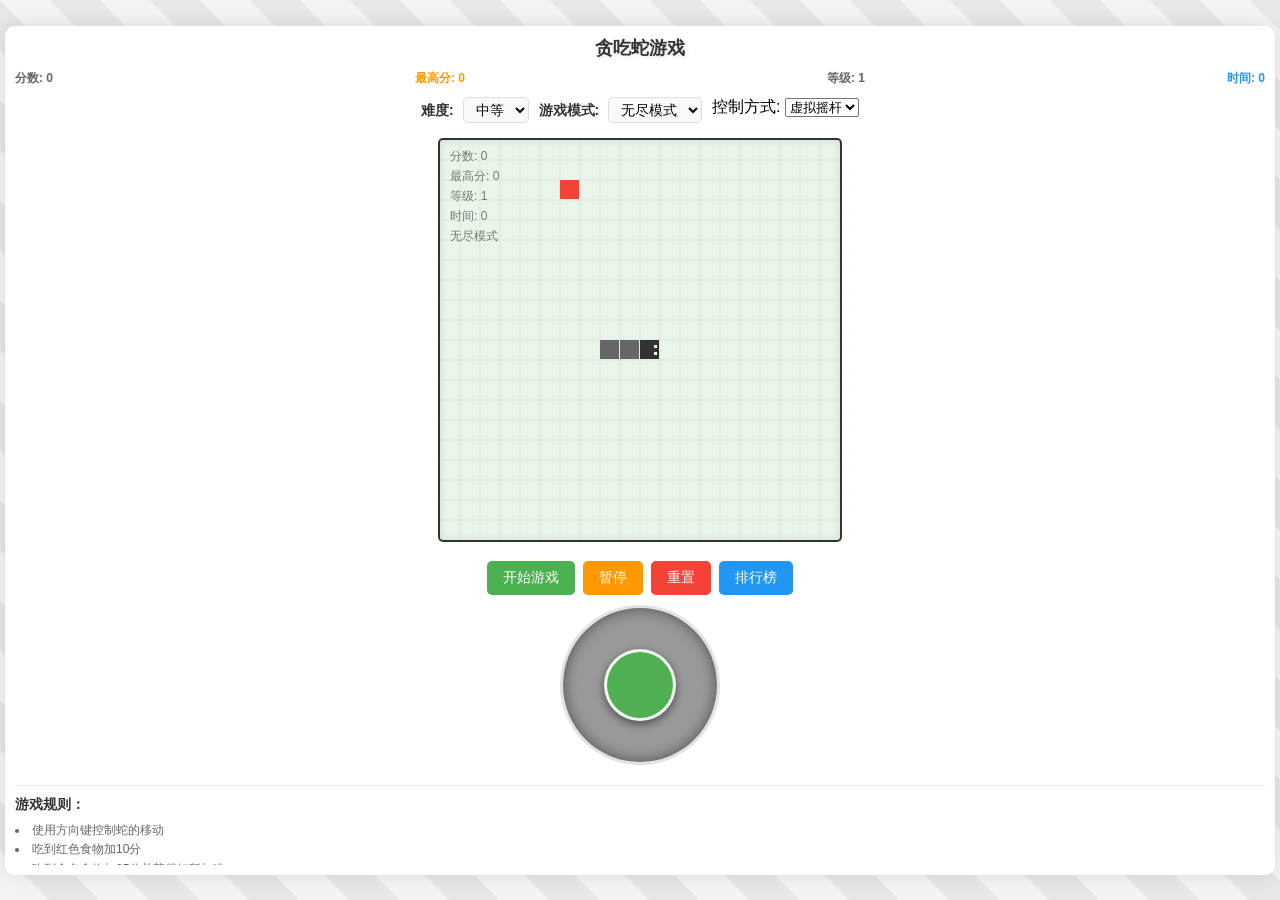
<file: 2/index.html>
<!DOCTYPE html>
<html lang="zh-CN">
<head>
    <meta charset="UTF-8">
    <meta name="viewport" content="width=device-width, initial-scale=1.0, maximum-scale=1.0, user-scalable=no">
    <meta name="theme-color" content="#4CAF50">
    <meta name="description" content="一款经典的贪吃蛇游戏">
    <link rel="manifest" href="manifest.json">
    <link rel="icon" href="snake-icon.png" type="image/png">
    <link rel="apple-touch-icon" href="snake-icon.png">
    <title>贪吃蛇游戏</title>
    <link rel="stylesheet" href="style.css">
</head>
<body>
    <div class="game-container">
        <div class="game-header">
            <h1>贪吃蛇游戏</h1>
            <div class="game-info">
                <div class="score">分数: <span id="score">0</span></div>
                <div class="high-score">最高分: <span id="highScore">0</span></div>
                <div class="level">等级: <span id="level">1</span></div>
                <div class="time">时间: <span id="time">0</span></div>
            </div>
            <div class="game-settings">
                <div class="difficulty-selector">
                    <label>难度: </label>
                    <select id="difficultySelect">
                        <option value="easy">简单</option>
                        <option value="medium" selected>中等</option>
                        <option value="hard">困难</option>
                    </select>
                </div>
                <div class="mode-selector">
                    <label>游戏模式: </label>
                    <select id="modeSelect">
                        <option value="endless" selected>无尽模式</option>
                        <option value="time">时间模式</option>
                        <option value="challenge">挑战模式</option>
                    </select>
                </div>
                <div class="control-selector">
                    <label>控制方式: </label>
                    <select id="controlSelect">
                        <option value="joystick" selected>虚拟摇杆</option>
                        <option value="buttons">方向按钮</option>
                    </select>
                </div>
            </div>
        </div>
        <div class="game-content">
            <canvas id="gameCanvas" width="400" height="400"></canvas>
            <div class="control-panel">
                <div class="game-controls">
                    <button id="startBtn">开始游戏</button>
                    <button id="pauseBtn" disabled>暂停</button>
                    <button id="resetBtn">重置</button>
                    <button id="leaderboardBtn">排行榜</button>
                </div>
                <div class="touch-controls" id="touchControls">
                    <div class="joystick-container" id="joystickContainer">
                        <div class="joystick-base" id="joystickBase"></div>
                        <div class="joystick-stick" id="joystickStick"></div>
                    </div>
                    <div class="buttons-container" id="buttonsContainer" style="display: none;">
                        <div class="touch-row">
                            <button class="touch-btn" id="touchUp">↑</button>
                        </div>
                        <div class="touch-row">
                            <button class="touch-btn" id="touchLeft">←</button>
                            <button class="touch-btn" id="touchDown">↓</button>
                            <button class="touch-btn" id="touchRight">→</button>
                        </div>
                    </div>
                </div>
            </div>
        </div>
        <div class="game-rules">
            <h3>游戏规则：</h3>
            <ul>
                <li>使用方向键控制蛇的移动</li>
                <li>吃到红色食物加10分</li>
                <li>吃到金色食物加25分并获得短暂加速</li>
                <li>撞到墙壁或自身游戏结束</li>
                <li>随着等级提升，蛇的移动速度会加快</li>
            </ul>
        </div>
    </div>
    
    <!-- 排行榜模态框 -->
    <div id="leaderboardModal" class="modal">
        <div class="modal-content">
            <span class="close">&times;</span>
            <h2>排行榜</h2>
            <div id="leaderboardContent">
                <!-- 排行榜内容将通过JavaScript动态生成 -->
            </div>
        </div>
    </div>
    
    <script src="script.js"></script>
    <script>
        // 注册Service Worker
        if ('serviceWorker' in navigator) {
            window.addEventListener('load', function() {
                navigator.serviceWorker.register('service-worker.js')
                    .then(function(registration) {
                        console.log('Service Worker 注册成功:', registration.scope);
                    })
                    .catch(function(error) {
                        console.log('Service Worker 注册失败:', error);
                    });
            });
        }
    </script>
</body>
</html>
</file>
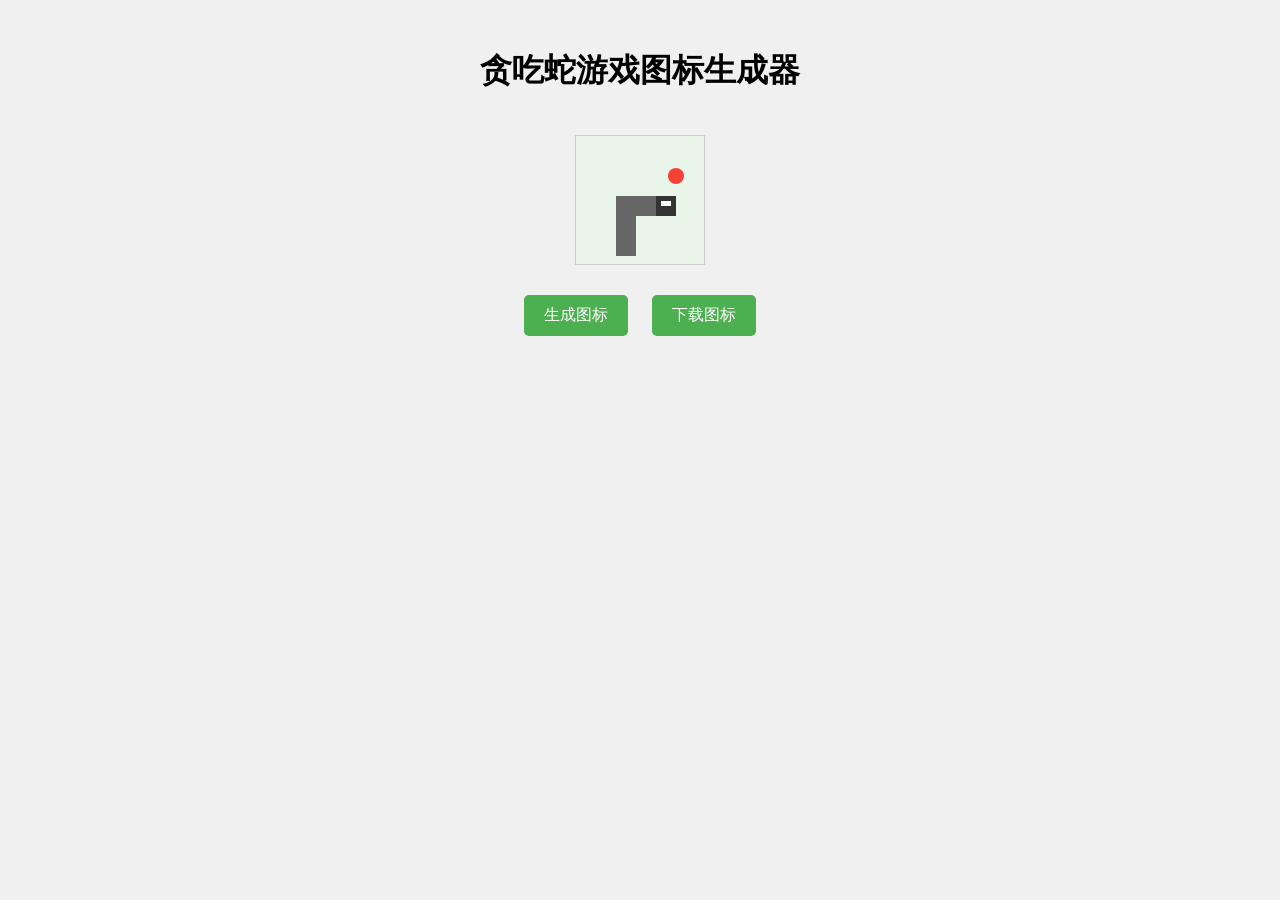
<file: 2/generate-icon.html>
<!DOCTYPE html>
<html lang="zh-CN">
<head>
    <meta charset="UTF-8">
    <meta name="viewport" content="width=device-width, initial-scale=1.0">
    <title>生成贪吃蛇图标</title>
    <style>
        body {
            font-family: Arial, sans-serif;
            background-color: #f0f0f0;
            display: flex;
            flex-direction: column;
            align-items: center;
            padding: 20px;
        }
        canvas {
            border: 1px solid #ccc;
            margin: 20px 0;
        }
        button {
            padding: 10px 20px;
            font-size: 16px;
            border: none;
            border-radius: 5px;
            background-color: #4CAF50;
            color: white;
            cursor: pointer;
            margin: 10px;
        }
        button:hover {
            background-color: #45a049;
        }
    </style>
</head>
<body>
    <h1>贪吃蛇游戏图标生成器</h1>
    <canvas id="iconCanvas" width="128" height="128"></canvas>
    <div>
        <button onclick="generateIcon()">生成图标</button>
        <button onclick="downloadIcon()">下载图标</button>
    </div>
    <script>
        function generateIcon() {
            const canvas = document.getElementById('iconCanvas');
            const ctx = canvas.getContext('2d');
            
            // 清空画布
            ctx.clearRect(0, 0, canvas.width, canvas.height);
            
            // 绘制背景
            ctx.fillStyle = '#e8f5e8';
            ctx.fillRect(0, 0, canvas.width, canvas.height);
            
            // 绘制蛇头
            ctx.fillStyle = '#333';
            ctx.fillRect(80, 60, 20, 20);
            
            // 绘制蛇身
            ctx.fillStyle = '#666';
            ctx.fillRect(60, 60, 20, 20);
            ctx.fillRect(40, 60, 20, 20);
            ctx.fillRect(40, 80, 20, 20);
            ctx.fillRect(40, 100, 20, 20);
            
            // 绘制眼睛
            ctx.fillStyle = 'white';
            ctx.fillRect(85, 65, 5, 5);
            ctx.fillRect(90, 65, 5, 5);
            
            // 绘制食物
            ctx.fillStyle = '#f44336';
            ctx.beginPath();
            ctx.arc(100, 40, 8, 0, Math.PI * 2);
            ctx.fill();
        }
        
        function downloadIcon() {
            const canvas = document.getElementById('iconCanvas');
            const dataURL = canvas.toDataURL('image/png');
            const link = document.createElement('a');
            link.href = dataURL;
            link.download = 'snake-icon.png';
            link.click();
        }
        
        // 初始生成图标
        generateIcon();
    </script>
</body>
</html>
</file>
<file: 2/style.css>
* {
    margin: 0;
    padding: 0;
    box-sizing: border-box;
}

body {
    font-family: Arial, sans-serif;
    background-color: #f0f0f0;
    display: flex;
    justify-content: center;
    align-items: center;
    min-height: 100vh;
    background-image: linear-gradient(45deg, #f3f4f6 25%, #e5e7eb 25%, #e5e7eb 50%, #f3f4f6 50%, #f3f4f6 75%, #e5e7eb 75%, #e5e7eb 100%);
    background-size: 100px 100px;
    animation: backgroundMove 20s linear infinite;
}

@keyframes backgroundMove {
    0% {
        background-position: 0 0;
    }
    100% {
        background-position: 100px 100px;
    }
}

.game-container {
    background-color: #fff;
    border-radius: 10px;
    box-shadow: 0 0 20px rgba(0, 0, 0, 0.1);
    padding: 10px;
    text-align: center;
    max-width: 100%;
    width: 100%;
    margin: 5px;
    max-height: 98vh;
    overflow: hidden;
    display: flex;
    flex-direction: column;
}

h1 {
    color: #333;
    margin-bottom: 10px;
    font-size: 18px;
    text-shadow: 2px 2px 4px rgba(0, 0, 0, 0.1);
}

.game-info {
    display: flex;
    justify-content: space-between;
    margin-bottom: 10px;
    font-size: 12px;
    font-weight: bold;
    flex-wrap: wrap;
    gap: 5px;
}

.score, .level, .high-score, .time {
    color: #666;
}

.high-score {
    color: #ff9800;
}

.time {
    color: #2196F3;
}

.game-settings {
    display: flex;
    justify-content: center;
    gap: 10px;
    margin-bottom: 15px;
    flex-wrap: wrap;
}

.difficulty-selector, .mode-selector {
    font-size: 14px;
}

.difficulty-selector label, .mode-selector label {
    margin-right: 5px;
    font-weight: bold;
    color: #333;
}

.difficulty-selector select, .mode-selector select {
    padding: 3px 8px;
    font-size: 14px;
    border: 1px solid #ddd;
    border-radius: 5px;
    background-color: #f9f9f9;
}

#gameCanvas {
    border: 2px solid #333;
    border-radius: 5px;
    background-color: #e8f5e8;
    margin-bottom: 15px;
    box-shadow: inset 0 0 10px rgba(0, 0, 0, 0.1);
    max-width: 100%;
    height: auto;
    flex-shrink: 0;
}

.game-controls {
    display: flex;
    justify-content: center;
    gap: 8px;
    margin-bottom: 15px;
    flex-wrap: wrap;
}

button {
    padding: 8px 16px;
    font-size: 14px;
    border: none;
    border-radius: 5px;
    cursor: pointer;
    transition: background-color 0.3s, transform 0.1s;
}

button:active {
    transform: scale(0.95);
}

#startBtn {
    background-color: #4CAF50;
    color: white;
}

#startBtn:hover {
    background-color: #45a049;
}

#pauseBtn {
    background-color: #ff9800;
    color: white;
}

#pauseBtn:hover {
    background-color: #f57c00;
}

#resetBtn {
    background-color: #f44336;
    color: white;
}

#resetBtn:hover {
    background-color: #da190b;
}

#leaderboardBtn {
    background-color: #2196F3;
    color: white;
}

#leaderboardBtn:hover {
    background-color: #1976D2;
}

button:disabled {
    background-color: #cccccc;
    cursor: not-allowed;
}

.touch-controls {
    display: flex;
    justify-content: center;
    align-items: center;
    margin-bottom: 15px;
    height: 150px;
    width: 100%;
    flex-shrink: 0;
}

.joystick-container {
    position: relative;
    width: 160px;
    height: 160px;
    max-width: 80vw;
    max-height: 80vw;
}

.buttons-container {
    display: flex;
    flex-direction: column;
    align-items: center;
    gap: 5px;
}

.touch-row {
    display: flex;
    gap: 5px;
}

.touch-btn {
    width: 70px;
    height: 70px;
    font-size: 28px;
    background-color: #e0e0e0;
    color: #333;
    border: 3px solid #ccc;
    border-radius: 15px;
    display: flex;
    align-items: center;
    justify-content: center;
    margin: 8px;
    transition: all 0.05s ease;
    box-shadow: 0 3px 6px rgba(0, 0, 0, 0.15);
    touch-action: none;
}

.touch-btn:hover {
    background-color: #bdbdbd;
    transform: scale(1.05);
    box-shadow: 0 4px 8px rgba(0, 0, 0, 0.2);
}

.touch-btn:active {
    background-color: #4CAF50;
    color: white;
    transform: scale(0.95);
    box-shadow: 0 1px 3px rgba(0, 0, 0, 0.2);
    border-color: #45a049;
}

.touch-btn:focus {
    outline: none;
    border-color: #4CAF50;
    box-shadow: 0 0 0 4px rgba(76, 175, 80, 0.3);
}

.joystick-base {
    position: absolute;
    width: 100%;
    height: 100%;
    background-color: rgba(0, 0, 0, 0.4);
    border-radius: 50%;
    box-shadow: inset 0 0 15px rgba(0, 0, 0, 0.5);
    border: 3px solid rgba(255, 255, 255, 0.7);
}

.joystick-stick {
    position: absolute;
    width: 45%;
    height: 45%;
    background-color: rgba(76, 175, 80, 0.95);
    border-radius: 50%;
    top: 27.5%;
    left: 27.5%;
    box-shadow: 0 3px 8px rgba(0, 0, 0, 0.5);
    transition: all 0.05s ease;
    touch-action: none;
    border: 3px solid rgba(255, 255, 255, 0.9);
}

.game-rules {
    text-align: left;
    margin-top: 10px;
    padding-top: 10px;
    border-top: 1px solid #eee;
    font-size: 12px;
    flex-shrink: 1;
    overflow-y: auto;
    max-height: 80px;
}

h3 {
    color: #333;
    margin-bottom: 8px;
    font-size: 14px;
}

ul {
    list-style-position: inside;
    color: #666;
    line-height: 1.4;
}

li {
    margin-bottom: 3px;
}

/* 模态框样式 */
.modal {
    display: none;
    position: fixed;
    z-index: 1000;
    left: 0;
    top: 0;
    width: 100%;
    height: 100%;
    overflow: auto;
    background-color: rgba(0, 0, 0, 0.4);
}

.modal-content {
    background-color: #fefefe;
    margin: 15% auto;
    padding: 20px;
    border: 1px solid #888;
    border-radius: 10px;
    width: 80%;
    max-width: 400px;
    box-shadow: 0 4px 8px rgba(0, 0, 0, 0.2);
}

.close {
    color: #aaa;
    float: right;
    font-size: 28px;
    font-weight: bold;
    cursor: pointer;
}

.close:hover,
.close:focus {
    color: black;
    text-decoration: none;
    cursor: pointer;
}

#leaderboardContent {
    margin-top: 20px;
    max-height: 300px;
    overflow-y: auto;
}

.leaderboard-item {
    display: flex;
    justify-content: space-between;
    padding: 10px;
    border-bottom: 1px solid #eee;
}

.leaderboard-item:nth-child(odd) {
    background-color: #f9f9f9;
}

.leaderboard-rank {
    font-weight: bold;
    margin-right: 10px;
}

.leaderboard-score {
    font-weight: bold;
    color: #ff9800;
}
</file>
